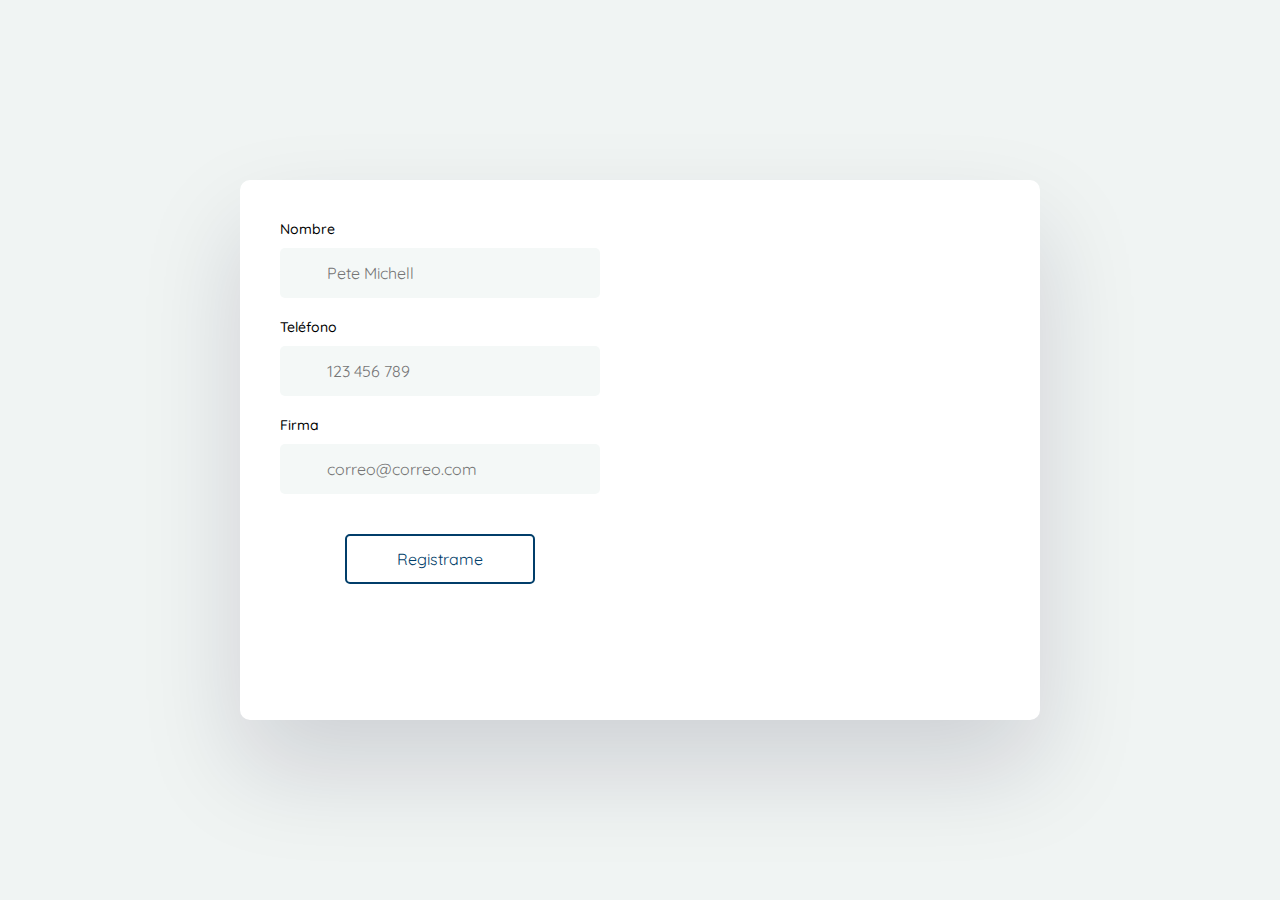
<file: index.html>
<!DOCTYPE html>
<html lang="en">
<head>
	<meta charset="UTF-8">
	<meta http-equiv="X-UA-Compatible" content="IE=edge">
	<meta name="viewport" content="width=device-width, initial-scale=1.0">
	<link rel="preconnect" href="https://fonts.googleapis.com">
	<link rel="preconnect" href="https://fonts.gstatic.com" crossorigin>
	<link href="https://fonts.googleapis.com/css2?family=Quicksand:wght@500;700&display=swap" rel="stylesheet">  
	<link rel="stylesheet" href="css/estilos.css">
	<title>Formulario mensaje</title>
</head>
<body>
	<div class="contenedor">
		<div class="columna-izquierda">
			<div class="registro activo" id="registro">		
				<form class="formulario" id="formulario">
					<label for="nombre">Nombre</label>
					<div class="contenedor-input">
						<input type="text" id="nombre" name="nombre" placeholder="Pete Michell">
					</div>

					<label for="telefono">Teléfono</label>
					<div class="contenedor-input">
						<input type="text" id="telefono" name="telefono" placeholder="123 456 789">
					</div>
		
					<label for="correo">Firma</label>
					<div class="contenedor-input">
						<input type="text" id="correo" name="correo" placeholder="correo@correo.com">
					</div>
					
		
					<div class="contenedor-boton">
						<button type="submit">
							Registrame
						</button>
					</div>
				</form>
			</div>

			<div class="header exito" id="exito">
				<svg xmlns="http://www.w3.org/2000/svg" width="16" height="16" fill="currentColor" class="bi bi-check-circle" viewBox="0 0 16 16">
					<path d="M8 15A7 7 0 1 1 8 1a7 7 0 0 1 0 14zm0 1A8 8 0 1 0 8 0a8 8 0 0 0 0 16z"/>
					<path d="M10.97 4.97a.235.235 0 0 0-.02.022L7.477 9.417 5.384 7.323a.75.75 0 0 0-1.06 1.06L6.97 11.03a.75.75 0 0 0 1.079-.02l3.992-4.99a.75.75 0 0 0-1.071-1.05z"/>
				</svg>
				<h1>Registrado!</h1>
				<p>Te mandaremos un correo electrónico si resultas ganador.</p>
			</div>
		</div>

	</div>

	<script src="js/app.js"></script>
</body>
</html>
</file>
<file: css/estilos.css>
:root {
	--primario: #013E6A;
	--secundario: #000;
}

* {
	padding: 0;
	margin: 0;
	box-sizing: border-box;
}

body {
	background: #F0F4F3;
	font-family: 'Quicksand', sans-serif;

	min-height: 100vh;
	display: flex;
	align-items: center;
	justify-content: center;
}

.mensaje{
	background: red;
	float:left;
	height: 300px;

}
.qr{
	background: green;
	float:right;
	height: 300px;

}
.contenedor-vista {
	width: 100%;
	/* max-width: 800px; */
	/* border-radius: 10px; */
	overflow: hidden;
	box-shadow: rgba(17, 12, 46, 0.15) 0px 48px 100px 0px;
	background: #fff;
	/* min-height: 60vh; */
	display: grid;
	grid-template-columns: 1fr 1fr;
}

.contenedor {
	width: 90%;
	max-width: 800px;
	border-radius: 10px;
	overflow: hidden;
	box-shadow: rgba(17, 12, 46, 0.15) 0px 48px 100px 0px;
	background: #fff;
	min-height: 60vh;
	display: grid;
	grid-template-columns: 1fr 1fr;
}

.columna-izquierda {
	padding: 40px;
}



.header {
	margin-bottom: 40px;
	text-align: center;
}

.header h1 {
	color: var(--primario);
}

.header p {
	color: var(--secundario);
}

label {
	margin-bottom: 10px;
	display: block;
	font-weight: 500;
	color: var(--secundario);
	font-size: 14px;
}

.contenedor-input {
	position: relative;
}

.registro {
	display: none;
}

.registro.activo {
	display: block;
}

.exito {
	display: none;
	height: 100%;
	flex-direction: column;
	align-items: center;
	justify-content: center;
	gap: 20px;
}

.exito.activo {
	display: flex;
}

.exito svg {
	width: 50px;
	height: 50px;
	color: var(--primario);
}


input {
	height: 50px;
	line-height: 50px;
	font-size: 16px;
	width: 100%;
	border: none;
	border-radius: 5px;
	padding: 0 20px 0 45px;
	margin-bottom: 20px;
	background: #f4f8f7;
	color: var(--primario);
	font-family: 'Quicksand', sans-serif;
	border: 2px solid transparent;
	transition: .3s ease all;
}

input:focus {
	outline: none;
	border: 2px solid var(--primario);
}

.contenedor-input svg {
	position: absolute;
	color: var(--primario);
	top: 17px;
	left: 17px;
} 

.contenedor-boton {
	display: flex;
	justify-content: center;
}

button {
	font-family: 'Quicksand', sans-serif;
	font-size: 16px;
	border-radius: 5px;
	margin-top: 20px;
	background: none;
	height: 50px;
	color: var(--primario);
	padding: 0 50px;
	display: flex;
	align-items: center;
	justify-content: end;
	border: 2px solid var(--primario);
	cursor: pointer;
	transition: .3s ease all;
	outline: none;
}

button:hover {
	background: var(--primario);
	color: #fff;
}

button svg {
	margin-left: 10px;
	width: 20px;
	height: 20px;
}
</file>
